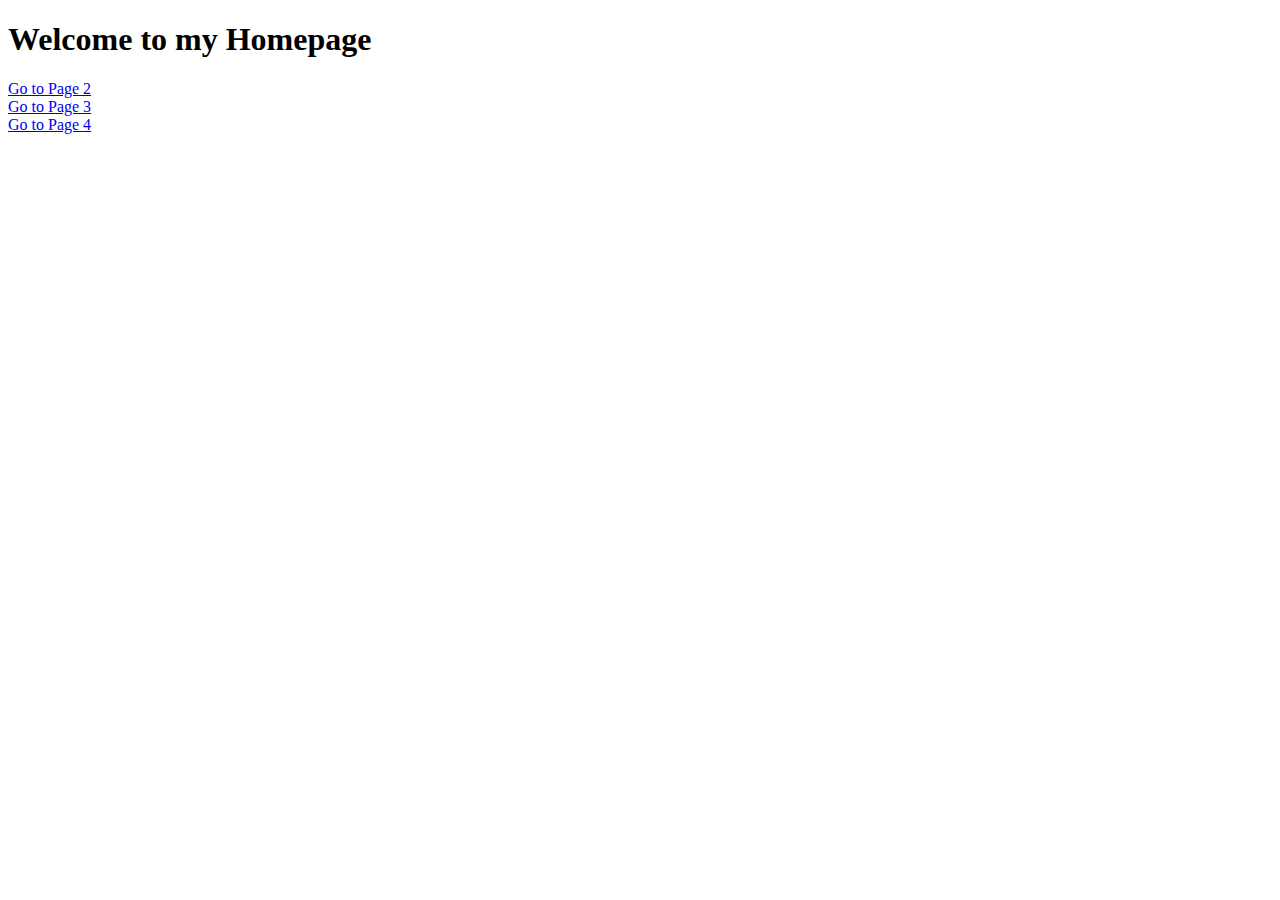
<file: index.html>
<!DOCTYPE html>
<html>
<head>
    <title>Homepage</title>
</head>
<body>
    <h1>Welcome to my Homepage</h1>
    <p>
        <a href="page2.html">Go to Page 2</a><br>
        <a href="page3.html">Go to Page 3</a><br>
        <a href="page4.html">Go to Page 4</a>
    </p>
</body>
</html>
</file>
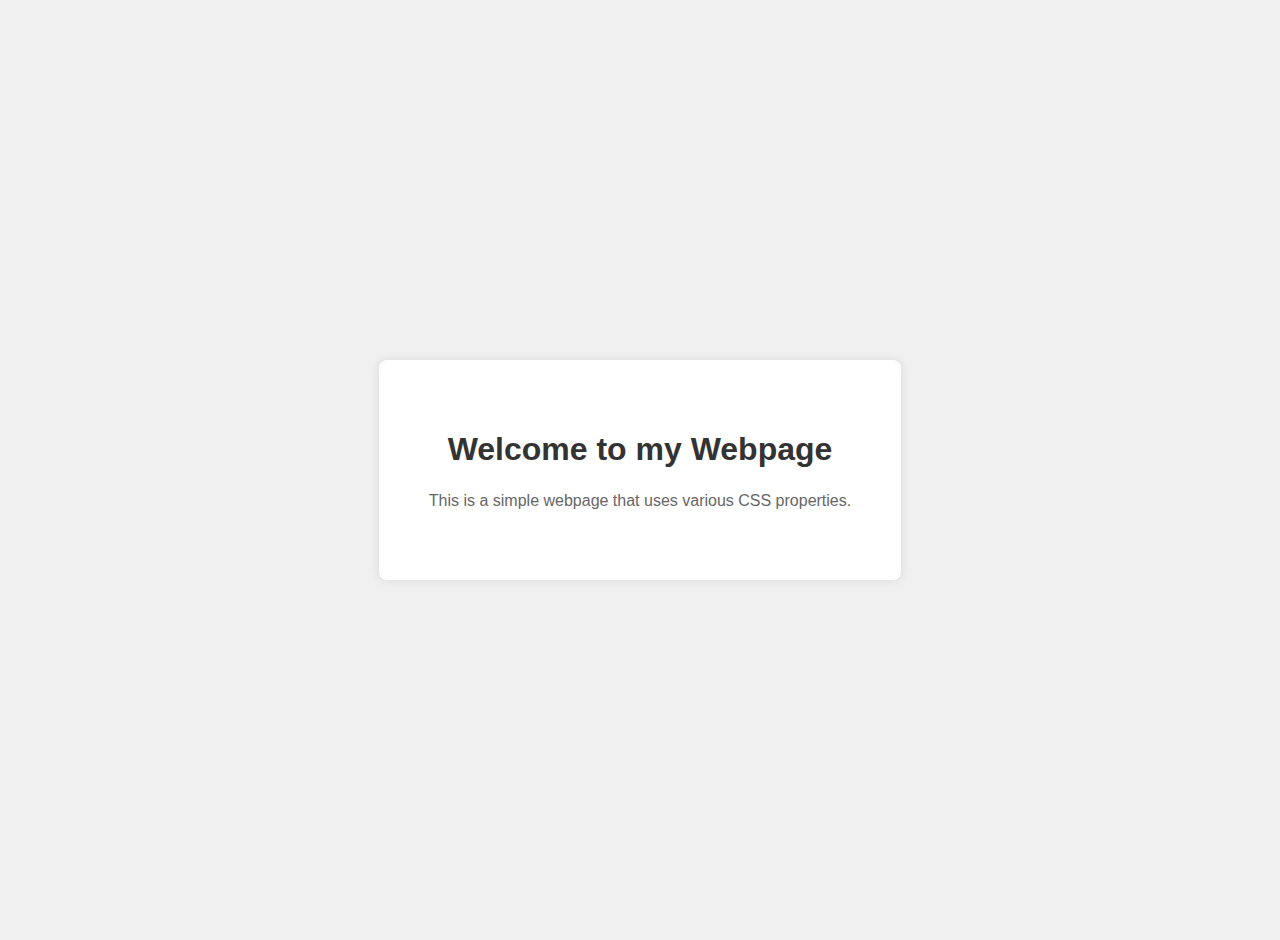
<file: css_test.html>
<!DOCTYPE html>
<html>
<head>
    <title>Webpage with CSS</title>
    <style>
        body {
            font-family: Arial, sans-serif;
            margin: 0;
            padding: 0;
            background-color: #f0f0f0;
        }
        .container {
            display: flex;
            justify-content: center;
            align-items: center;
            height: 100vh;
            padding: 20px;
        }
        .box {
            text-align: center;
            padding: 50px;
            margin: 20px;
            background-color: #fff;
            border-radius: 8px;
            box-shadow: 0px 0px 10px rgba(0,0,0,0.1);
        }
        .box h1 {
            color: #333;
            font-size: 2em;
            margin-bottom: 20px;
        }
        .box p {
            color: #666;
            line-height: 1.6;
        }
    </style>
</head>
<body>
    <div class="container">
        <div class="box">
            <h1>Welcome to my Webpage</h1>
            <p>This is a simple webpage that uses various CSS properties.</p>
        </div>
    </div>
</body>
</html>
</file>
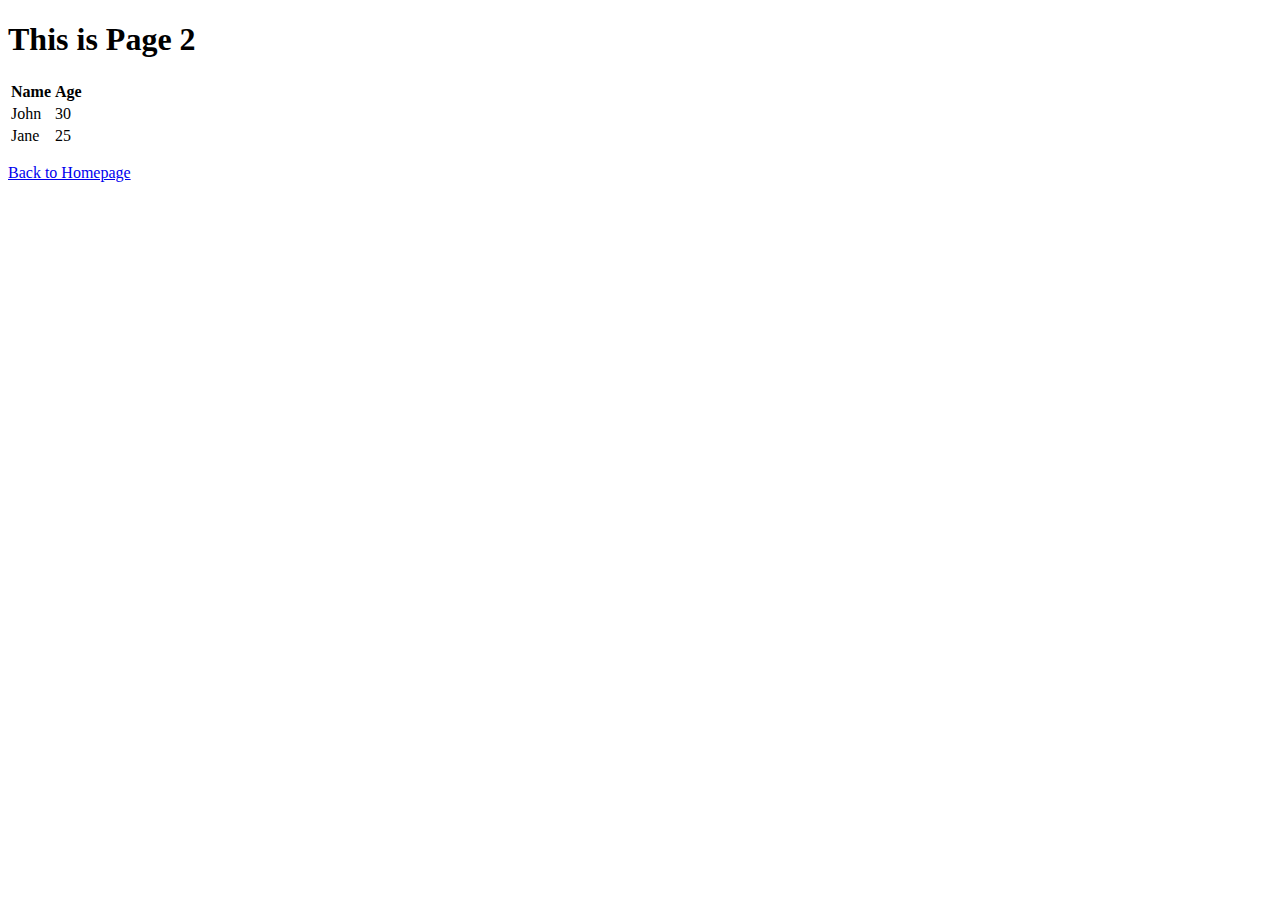
<file: page2.html>
<!DOCTYPE html>
<html>
<head>
    <title>Page 2</title>
</head>
<body>
    <h1>This is Page 2</h1>
    <table>
        <tr>
            <th>Name</th>
            <th>Age</th>
        </tr>
        <tr>
            <td>John</td>
            <td>30</td>
        </tr>
        <tr>
            <td>Jane</td>
            <td>25</td>
        </tr>
    </table>
    <p><a href="index.html">Back to Homepage</a></p>
</body>
</html>
</file>
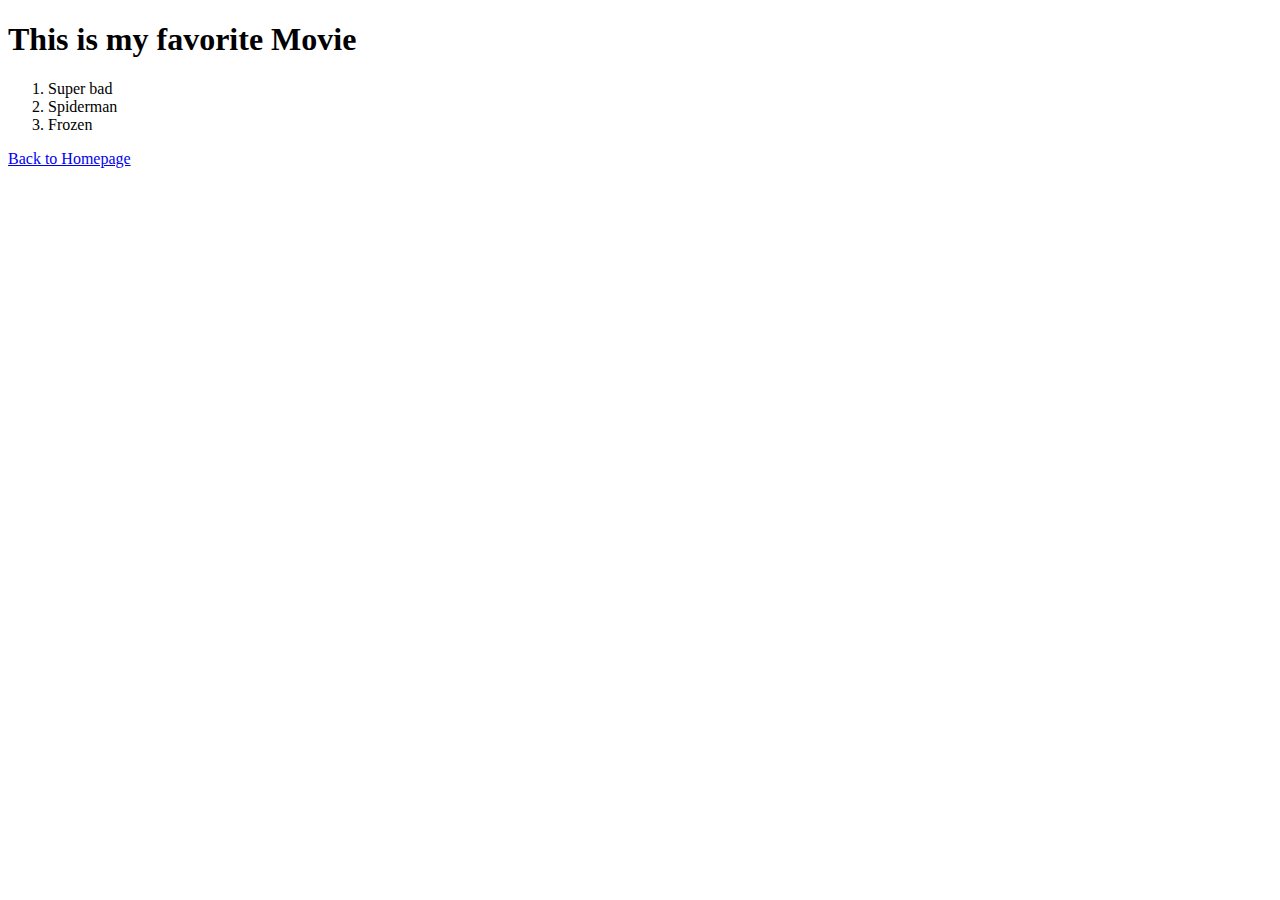
<file: page4.html>
<!DOCTYPE html>
<html>
<head>
    <title>Page 4</title>
</head>
<body>
    <h1>This is my favorite Movie</h1>
    <ol>
        <li>Super bad</li>
        <li>Spiderman </li>
        <li>Frozen</li>
    </ol>
    <p><a href="index.html">Back to Homepage</a></p>
</body>
</html>
</file>
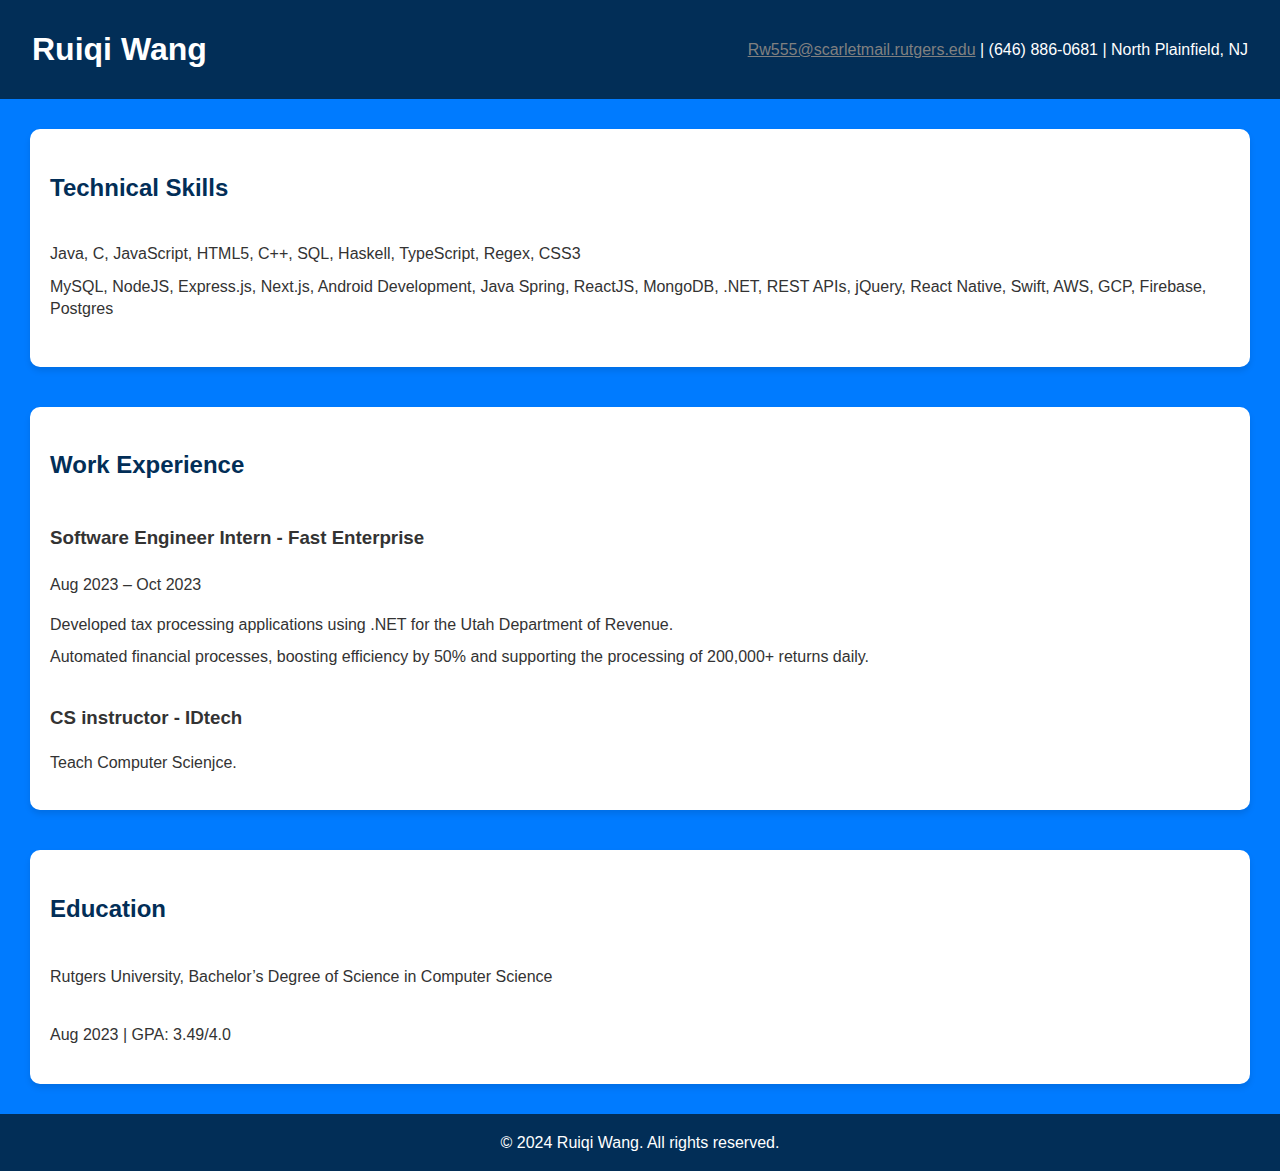
<file: portfolio.html>
<!DOCTYPE html>
<html lang="en">
<head>
    <meta charset="UTF-8">
    <meta name="viewport" content="width=device-width, initial-scale=1.0">
    <title>Ruiqi Wang's Portfolio</title>
    <link rel="stylesheet" href="style.css">
</head>
<body>
    <header>
        <h1>Ruiqi Wang</h1>
        <p><a href="mailto:Rw555@scarletmail.rutgers.edu">Rw555@scarletmail.rutgers.edu</a> | (646) 886-0681 | North Plainfield, NJ</p>
    </header>
    <main>
        <section class="skills">
            <h2>Technical Skills</h2>
            <ul>
                <li>Java, C, JavaScript, HTML5, C++, SQL, Haskell, TypeScript, Regex, CSS3</li>
                <li>MySQL, NodeJS, Express.js, Next.js, Android Development, Java Spring, ReactJS, MongoDB, .NET, REST APIs, jQuery, React Native, Swift, AWS, GCP, Firebase, Postgres</li>
            </ul>
        </section>
        <section class="experience">
            <h2>Work Experience</h2>
            <div class="job">
                <h3>Software Engineer Intern - Fast Enterprise</h3>
                <p>Aug 2023 – Oct 2023</p>
                <ul>
                    <li>Developed tax processing applications using .NET for the Utah Department of Revenue.</li>
                    <li>Automated financial processes, boosting efficiency by 50% and supporting the processing of 200,000+ returns daily.</li>
                </ul>
            </div>
            <div class="job">
                <h3>CS instructor - IDtech</h3>
                
                <ul>
                    <li>Teach Computer Scienjce.</li>
                   
                </ul>
            </div>
        </section>
        <section class="education">
            <h2>Education</h2>
            <p>Rutgers University, Bachelor’s Degree of Science in Computer Science</p>
            <p>Aug 2023 | GPA: 3.49/4.0</p>
        </section>
    </main>
    <footer>
        <p>© 2024 Ruiqi Wang. All rights reserved.</p>
    </footer>
</body>
</html>
</file>
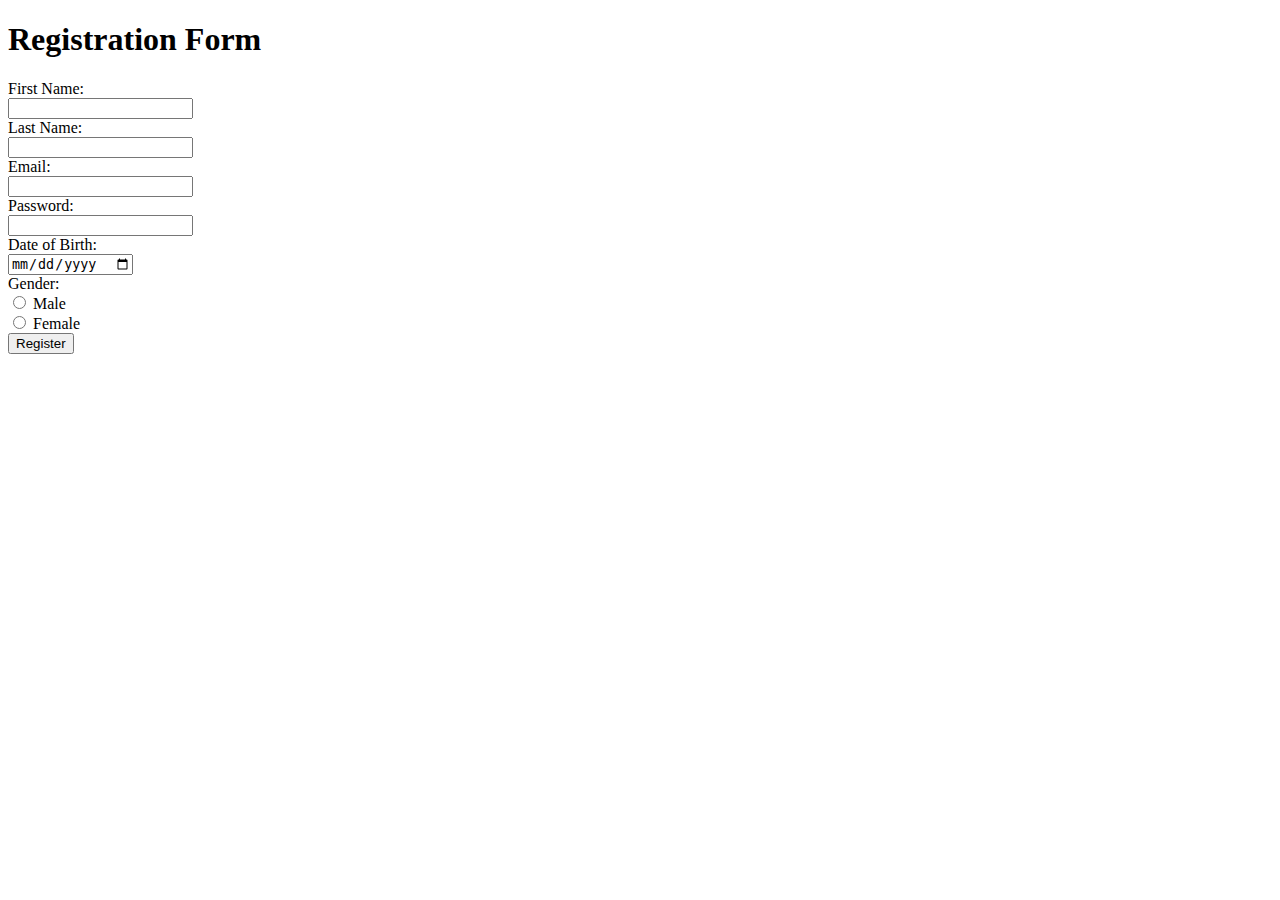
<file: Registeration.html>
<!DOCTYPE html>
<html>
<head>
    <title>Registration Form</title>
</head>
<body>
    <h1>Registration Form</h1>
    <form>
        <label for="fname">First Name:</label><br>
        <input type="text" id="fname" name="fname"><br>
        <label for="lname">Last Name:</label><br>
        <input type="text" id="lname" name="lname"><br>
        <label for="email">Email:</label><br>
        <input type="email" id="email" name="email"><br>
        <label for="password">Password:</label><br>
        <input type="password" id="password" name="password"><br>
        <label for="dob">Date of Birth:</label><br>
        <input type="date" id="dob" name="dob"><br>
        <label for="gender">Gender:</label><br>
        <input type="radio" id="male" name="gender" value="male">
        <label for="male">Male</label><br>
        <input type="radio" id="female" name="gender" value="female">
        <label for="female">Female</label><br>
        <input type="submit" value="Register">
    </form>
</body>
</html>
</file>
<file: style.css>
/* styles.css */
body {
    font-family: 'Segoe UI', Tahoma, Geneva, Verdana, sans-serif;
    line-height: 1.6;
    margin: 0;
    padding: 0;
    color: #333;
    background-color: #f4f4f4;
    display: flex;
    flex-direction: column;
    min-height: 100vh;
}

header {
    background: #022e57;
    color: #ffffff;
    padding: 1.5rem 2rem;
    display: flex;
    justify-content: center;
    align-items: center;
    flex-direction: column;
}

header h1, header p {
    margin: 0;
    text-align: center;
}

main {
    flex: 1;
    padding: 20px;
    display: flex;
    flex-direction: column;
    gap: 20px;
}

.skills, .experience, .education {
    background: white;
    padding: 20px;
    border-radius: 10px;
    box-shadow: 0 4px 6px rgba(0,0,0,0.1);
    display: flex;
    flex-direction: column;
}

h2 {
    color: #022e57;
}

ul {
    list-style-type: none;
    padding: 0;
}

li {
    margin-bottom: 10px;
    line-height: 1.4;
}

.job h3 {
    color: #333;
}

@media (min-width: 768px) {
    header {
        flex-direction: row;
        justify-content: space-between;
        align-items: center;
    }

    main {
        flex-direction: row;
        flex-wrap: wrap;
    }

    .skills, .experience, .education {
        flex: 1 1 45%; /* Allow wrapping and flexible sizing */
        margin: 10px;
    }
}

footer {
    background: #022e57;
    color: #ffffff;
    text-align: center;
    padding: 1rem;
    display: flex;
    justify-content: center;
    align-items: center;
}

footer p {
    margin: 0;
}

a {
    color: #808080; /* Gray color */
}

.email-link {
    color: #808080; /* Gray color */
}
@media (max-width: 1600px) {
    body {
        background-color: #007bff; /* Blue background color when width is less than 600px */
    }
}
</file>
